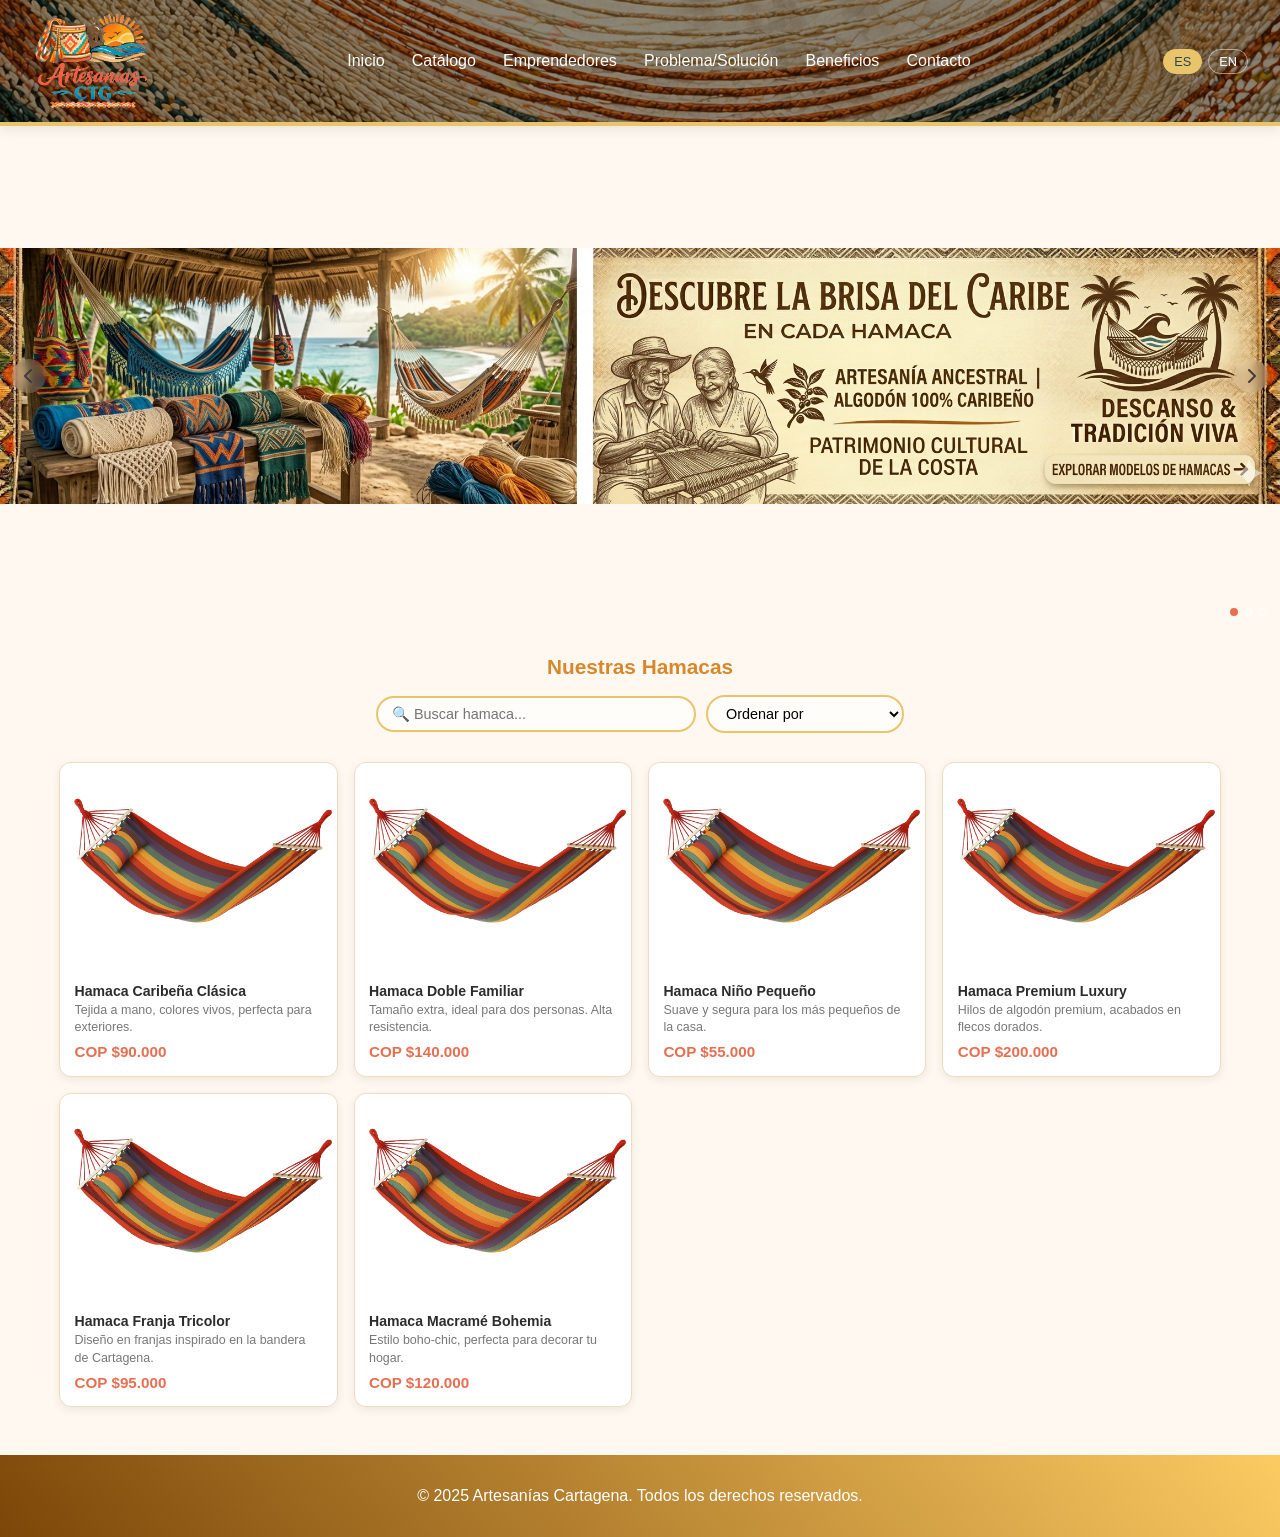
<file: negocio/hamaca.html>
<!DOCTYPE html>
<html lang="es">
<head>
  <meta charset="UTF-8">
  <meta name="viewport" content="width=device-width, initial-scale=1.0">
  <title>Hamacas Caribeñas</title>

  <!-- Solo el CSS propio — sin styles.css -->
  <link rel="stylesheet" href="https://cdnjs.cloudflare.com/ajax/libs/font-awesome/6.5.0/css/all.min.css">
  <link rel="stylesheet" href="../css_emprendedores/hamaca.css">
</head>

<body>

<header>
  <div class="logo">
    <a href="../index.html">
      <img src="../img/logowebnew.png" alt="Artesanías CTG" class="logo">
    </a>
  </div>
  <button class="menu-toggle" id="menuToggle">☰</button>
  <nav id="navMenu">
    <button class="close-menu" id="closeMenu">✕</button>
    <ul>
      <li><a href="../index.html">Inicio</a></li>
      <li><a href="#catalogo">Catálogo</a></li>
      <li><a href="#emprendedores">Emprendedores</a></li>
      <li><a href="#problema">Problema/Solución</a></li>
      <li><a href="#beneficios">Beneficios</a></li>
      <li><a href="#contacto">Contacto</a></li>
    </ul>
  </nav>
  <div class="lang-switcher">
    <button id="es" class="active">ES</button>
    <button id="en">EN</button>
  </div>
</header>

<!-- SLIDER -->
<section class="hero-slider" aria-label="Anuncios destacados">
  <div id="slider-wrapper"></div>
  <button class="slider-arrow prev" onclick="anteriorSlide()" aria-label="Anterior">
    <i class="fa-solid fa-chevron-left"></i>
  </button>
  <button class="slider-arrow next" onclick="siguienteSlide()" aria-label="Siguiente">
    <i class="fa-solid fa-chevron-right"></i>
  </button>
  <div class="slider-dots" id="slider-dots"></div>
</section>

<!-- CATÁLOGO -->
<section id="catalogo" class="catalogo-section">
  <div class="filtros">
    <p class="filtros-titulo">Nuestras Hamacas</p>
    <input type="text" id="buscador" placeholder="🔍 Buscar hamaca..." />
    <select id="orden">
      <option value="default">Ordenar por</option>
      <option value="asc">Precio: menor a mayor</option>
      <option value="desc">Precio: mayor a menor</option>
    </select>
  </div>
  <div class="catalogo-grid" id="catalogo-grid"></div>
</section>

<footer>
  <p>© 2025 Artesanías Cartagena. Todos los derechos reservados.</p>
</footer>

<script src="../scripEmprendedores/hamaca.js"></script>

<script>
  // Menú hamburguesa
  const toggle = document.getElementById('menuToggle');
  const nav    = document.getElementById('navMenu');
  const close  = document.getElementById('closeMenu');
  toggle?.addEventListener('click', () => nav.classList.add('active'));
  close?.addEventListener('click',  () => nav.classList.remove('active'));
</script>

</body>
</html>
</file>
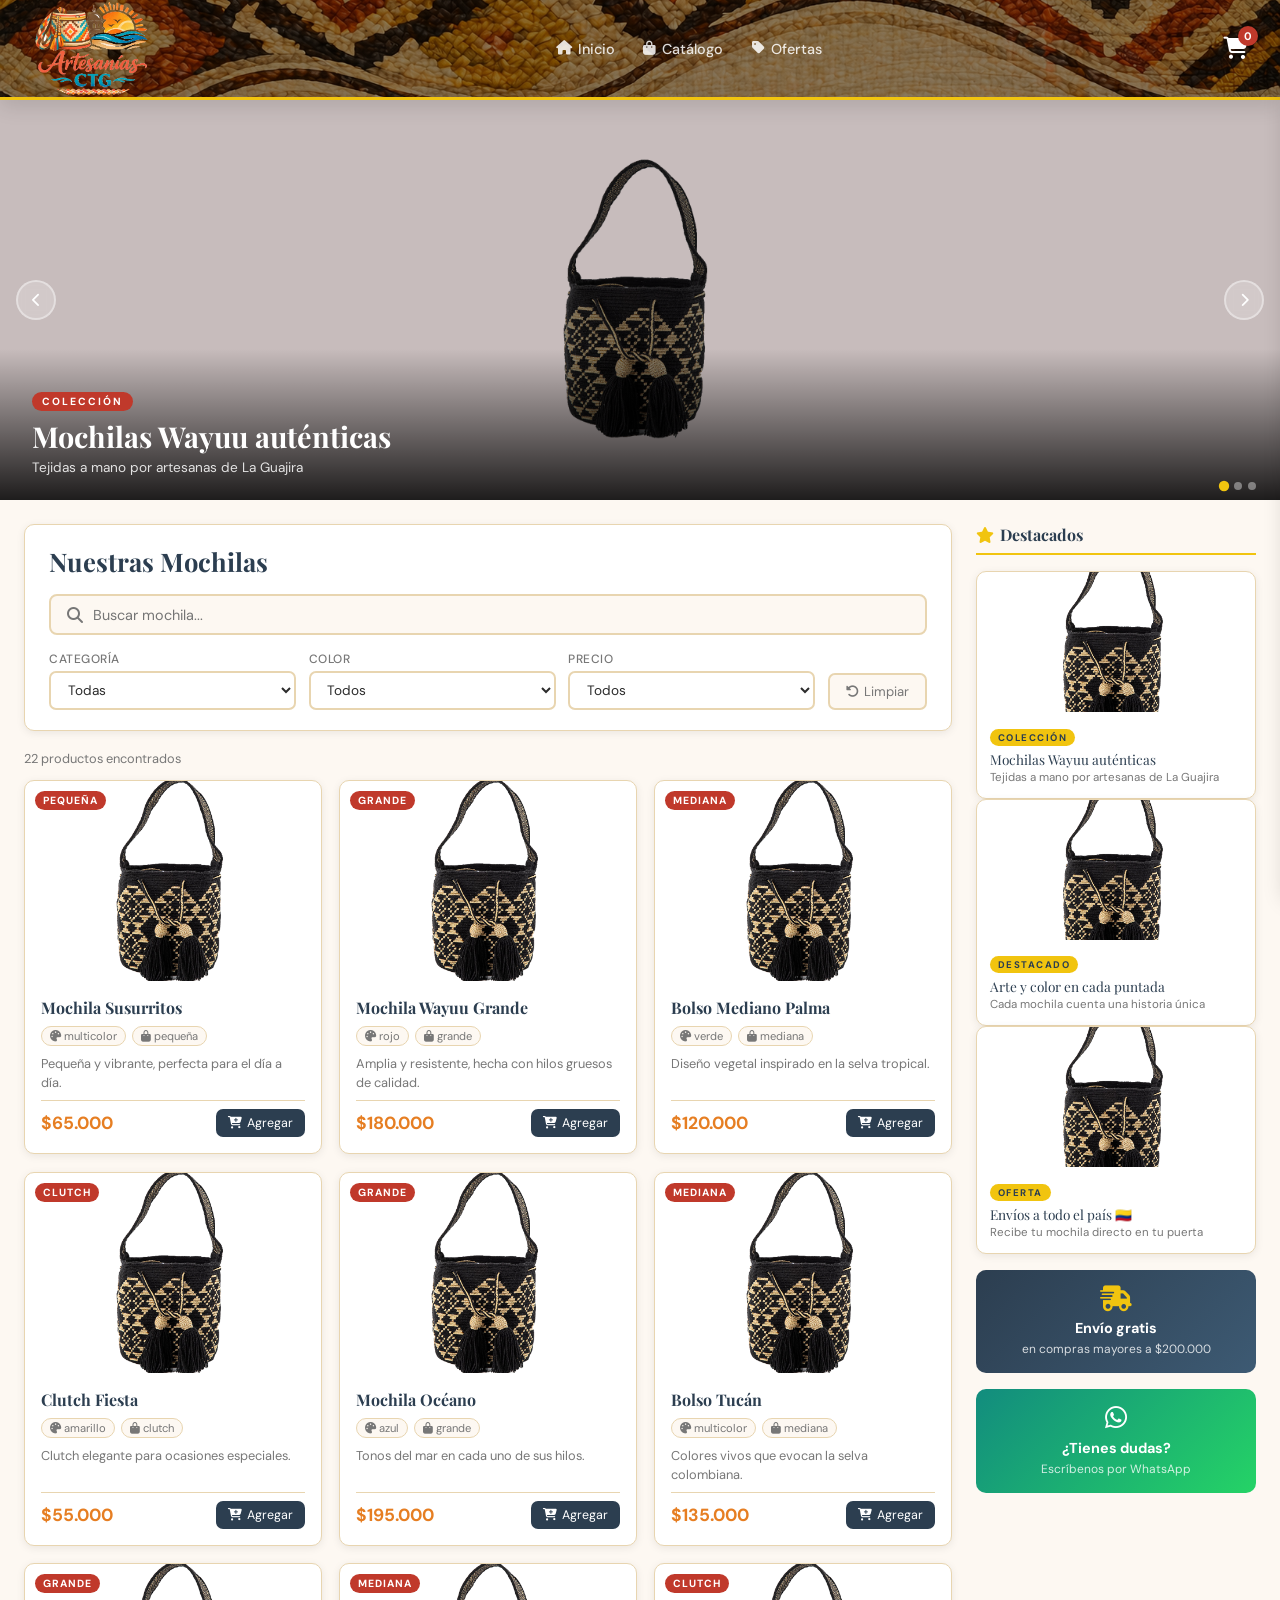
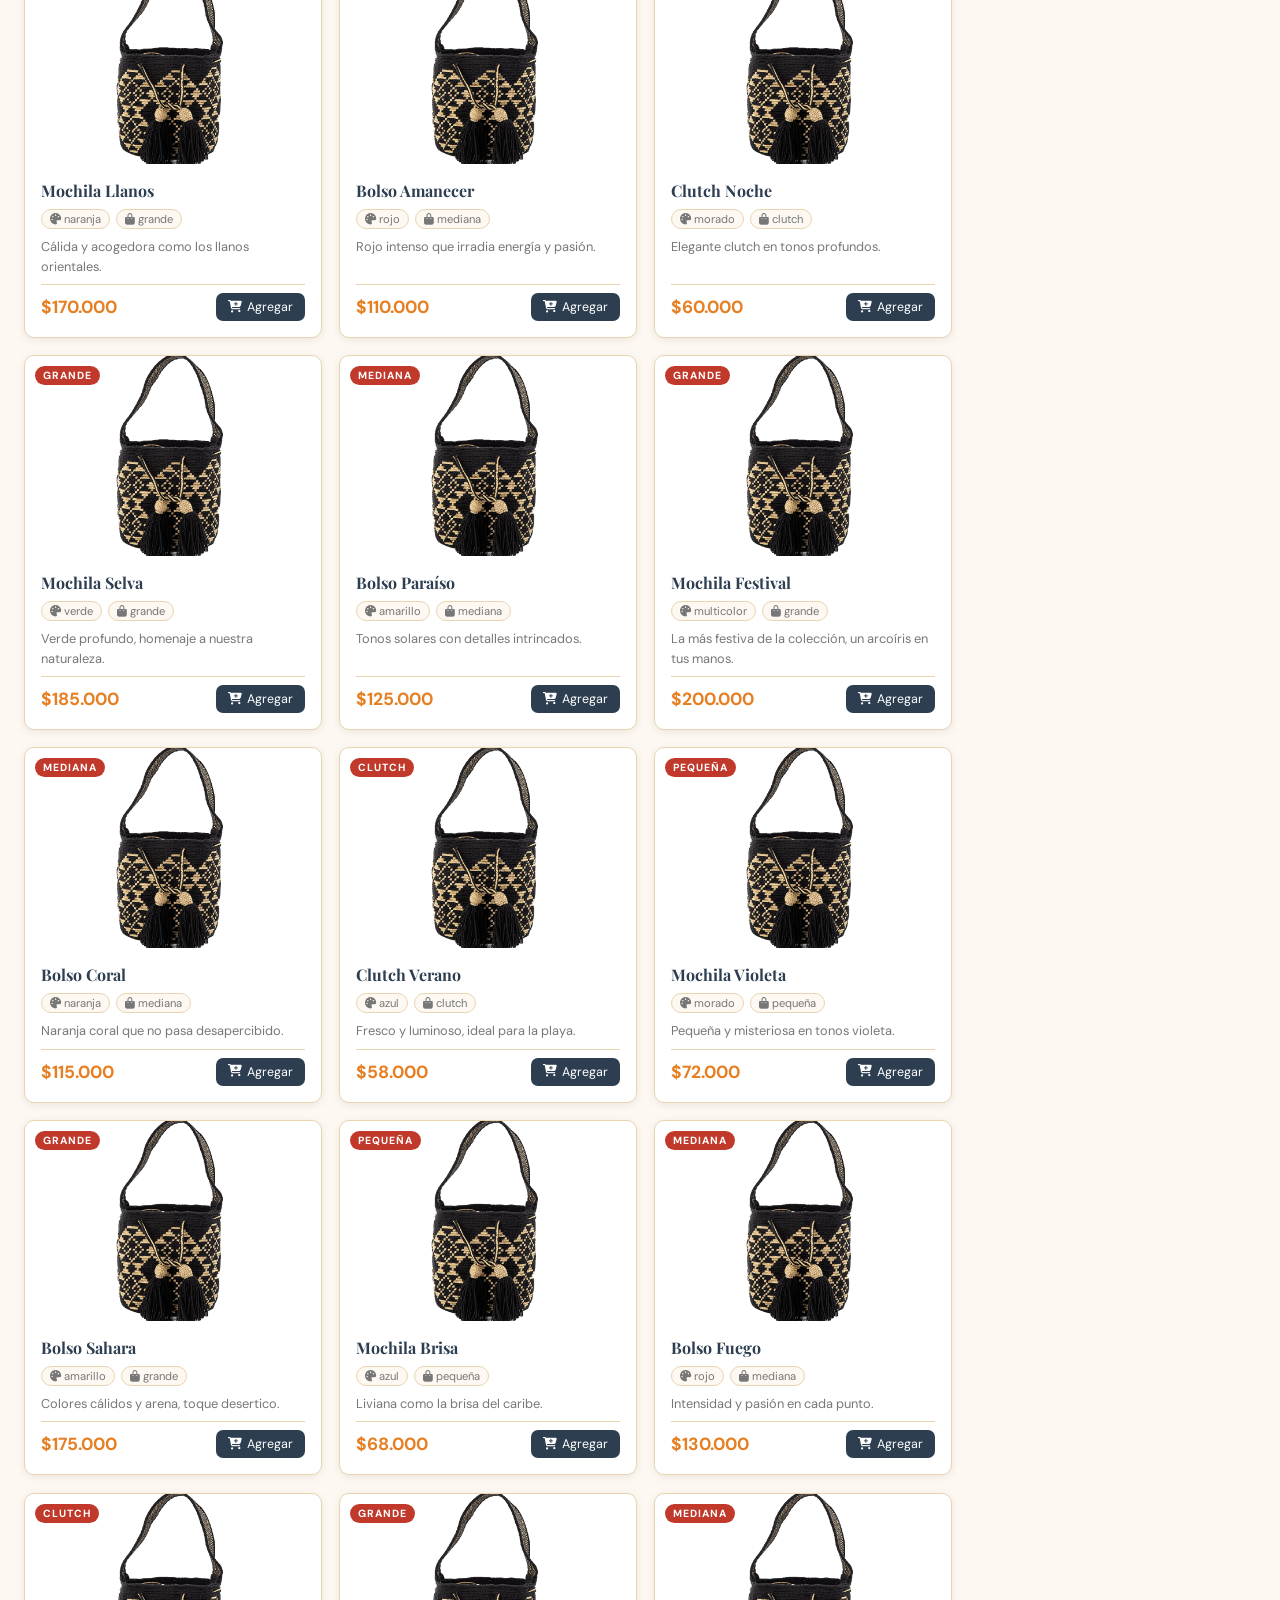
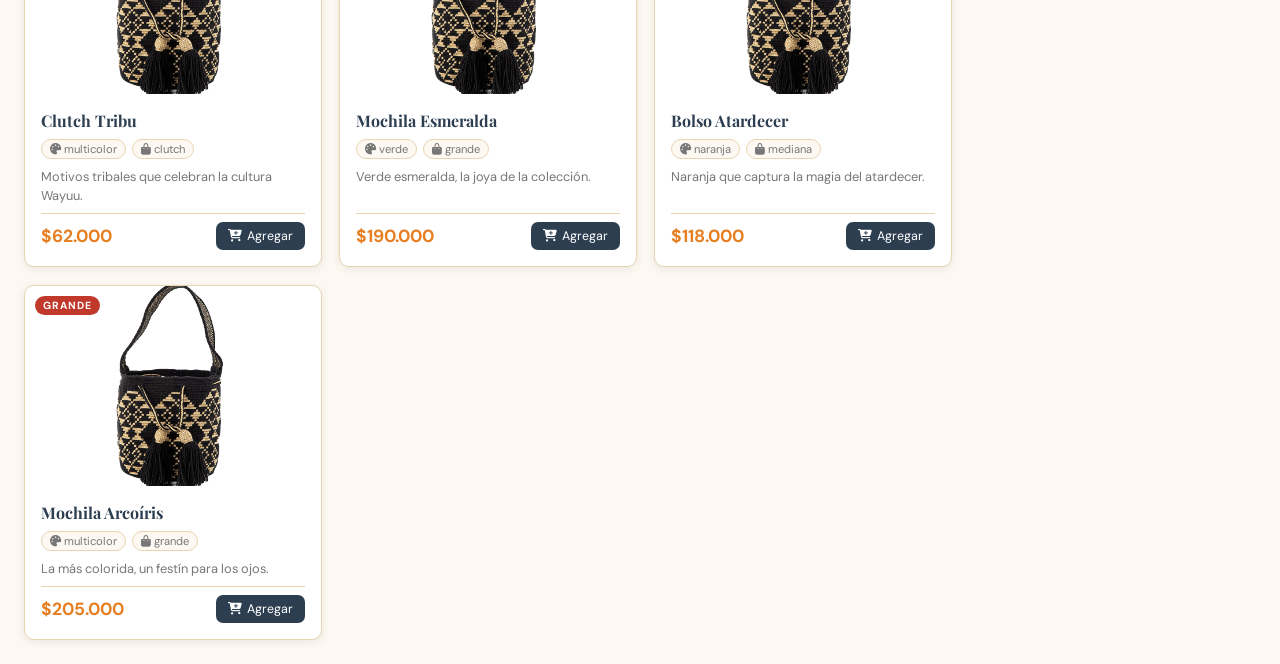
<file: negocio/mochila.html>
<!DOCTYPE html>
<html lang="es">
<head>
  <meta charset="UTF-8">
  <meta name="viewport" content="width=device-width, initial-scale=1.0">
  <title>Mochilas Wayuu</title>
  <link rel="stylesheet" href="../css_emprendedores/mochila.css">
  <link rel="stylesheet" href="https://cdnjs.cloudflare.com/ajax/libs/font-awesome/6.5.0/css/all.min.css">
  <link href="https://fonts.googleapis.com/css2?family=Playfair+Display:wght@500;700&family=DM+Sans:wght@300;400;500&display=swap" rel="stylesheet">
</head>
<body>

<!-- HEADER -->
<header>
  <div class="logo">
    <a href="../index.html">
      <img src="../img/logowebnew.png" alt="Artesanías CTG" class="logo">
    </a>
  </div>

  <button class="menu-toggle" id="menuToggle"><i class="fa-solid fa-bars"></i></button>

  <nav id="mainNav">
    <button class="close-menu" id="closeNav"><i class="fa-solid fa-xmark"></i></button>
    <ul>
      <li><a href="../index.html"><i class="fa-solid fa-house"></i> Inicio</a></li>
      <li><a href="#catalogo"><i class="fa-solid fa-bag-shopping"></i> Catálogo</a></li>
      <li><a href="#anuncios"><i class="fa-solid fa-tag"></i> Ofertas</a></li>
    </ul>
  </nav>

  <div class="header-right">
    <div class="cart-icon" id="cartBtn">
      <i class="fa-solid fa-cart-shopping"></i>
      <span id="cart-count">0</span>
    </div>
  </div>
</header>

<!-- SLIDER ANUNCIOS -->
<section class="hero-slider" id="slider">
  <div class="slides-wrapper" id="slidesWrapper"></div>
  <button class="slider-btn prev" id="prevBtn"><i class="fa-solid fa-chevron-left"></i></button>
  <button class="slider-btn next" id="nextBtn"><i class="fa-solid fa-chevron-right"></i></button>
  <div class="slider-dots" id="sliderDots"></div>
</section>

<!-- LAYOUT PRINCIPAL -->
<div class="main-layout">

  <!-- COLUMNA IZQUIERDA: CATÁLOGO -->
  <main class="catalogo-col">

    <!-- BUSCADOR Y FILTROS -->
    <section class="filtros-section">
      <h2 class="section-title">Nuestras Mochilas</h2>

      <div class="search-bar">
        <i class="fa-solid fa-magnifying-glass"></i>
        <input type="text" id="searchInput" placeholder="Buscar mochila...">
      </div>

      <div class="filtros">
        <div class="filtro-grupo">
          <label>Categoría</label>
          <select id="filtroCategoria">
            <option value="">Todas</option>
            <option value="grande">Grande</option>
            <option value="mediana">Mediana</option>
            <option value="pequeña">Pequeña</option>
            <option value="clutch">Clutch</option>
          </select>
        </div>

        <div class="filtro-grupo">
          <label>Color</label>
          <select id="filtroColor">
            <option value="">Todos</option>
            <option value="rojo">Rojo</option>
            <option value="azul">Azul</option>
            <option value="verde">Verde</option>
            <option value="amarillo">Amarillo</option>
            <option value="multicolor">Multicolor</option>
            <option value="naranja">Naranja</option>
            <option value="morado">Morado</option>
          </select>
        </div>

        <div class="filtro-grupo">
          <label>Precio</label>
          <select id="filtroPrecio">
            <option value="">Todos</option>
            <option value="0-80000">Hasta $80.000</option>
            <option value="80000-150000">$80.000 - $150.000</option>
            <option value="150000-999999">Más de $150.000</option>
          </select>
        </div>

        <button class="btn-limpiar" id="btnLimpiar">
          <i class="fa-solid fa-rotate-left"></i> Limpiar
        </button>
      </div>
    </section>

    <!-- GRID PRODUCTOS -->
    <section id="catalogo" class="catalogo-section">
      <div class="resultado-info" id="resultadoInfo"></div>
      <div id="grid" class="catalogo-grid"></div>
      <div id="noResultados" class="no-resultados" style="display:none;">
        <i class="fa-solid fa-face-sad-tear"></i>
        <p>No encontramos productos con esos filtros</p>
        <button class="btn-limpiar" onclick="limpiarFiltros()">Ver todos</button>
      </div>
    </section>
  </main>

  <!-- COLUMNA DERECHA: ANUNCIOS LATERALES -->
  <aside class="sidebar-anuncios" id="anuncios">
    <h3 class="sidebar-title"><i class="fa-solid fa-star"></i> Destacados</h3>
    <div id="anunciosLaterales"></div>

    <div class="sidebar-banner">
      <i class="fa-solid fa-truck-fast"></i>
      <strong>Envío gratis</strong>
      <span>en compras mayores a $200.000</span>
    </div>

    <div class="sidebar-banner segunda">
      <i class="fa-brands fa-whatsapp"></i>
      <strong>¿Tienes dudas?</strong>
      <span>Escríbenos por WhatsApp</span>
    </div>
  </aside>
</div>

<!-- CARRITO LATERAL -->
<div id="cartPanel" class="cart-panel">
  <div class="cart-header">
    <h3><i class="fa-solid fa-cart-shopping"></i> Mi Carrito</h3>
    <button id="closeCart"><i class="fa-solid fa-xmark"></i></button>
  </div>
  <div id="cartItems" class="cart-items"></div>
  <div class="cart-footer">
    <div class="cart-total">
      <span>Total:</span>
      <strong>$<span id="total">0</span></strong>
    </div>
    <button class="btn-checkout" onclick="checkout()">
      <i class="fa-solid fa-check"></i> Confirmar pedido
    </button>
  </div>
</div>
<div id="cartOverlay" class="cart-overlay"></div>

<script src="../scripEmprendedores/mochila.js"></script>
</body>
</html>
</file>
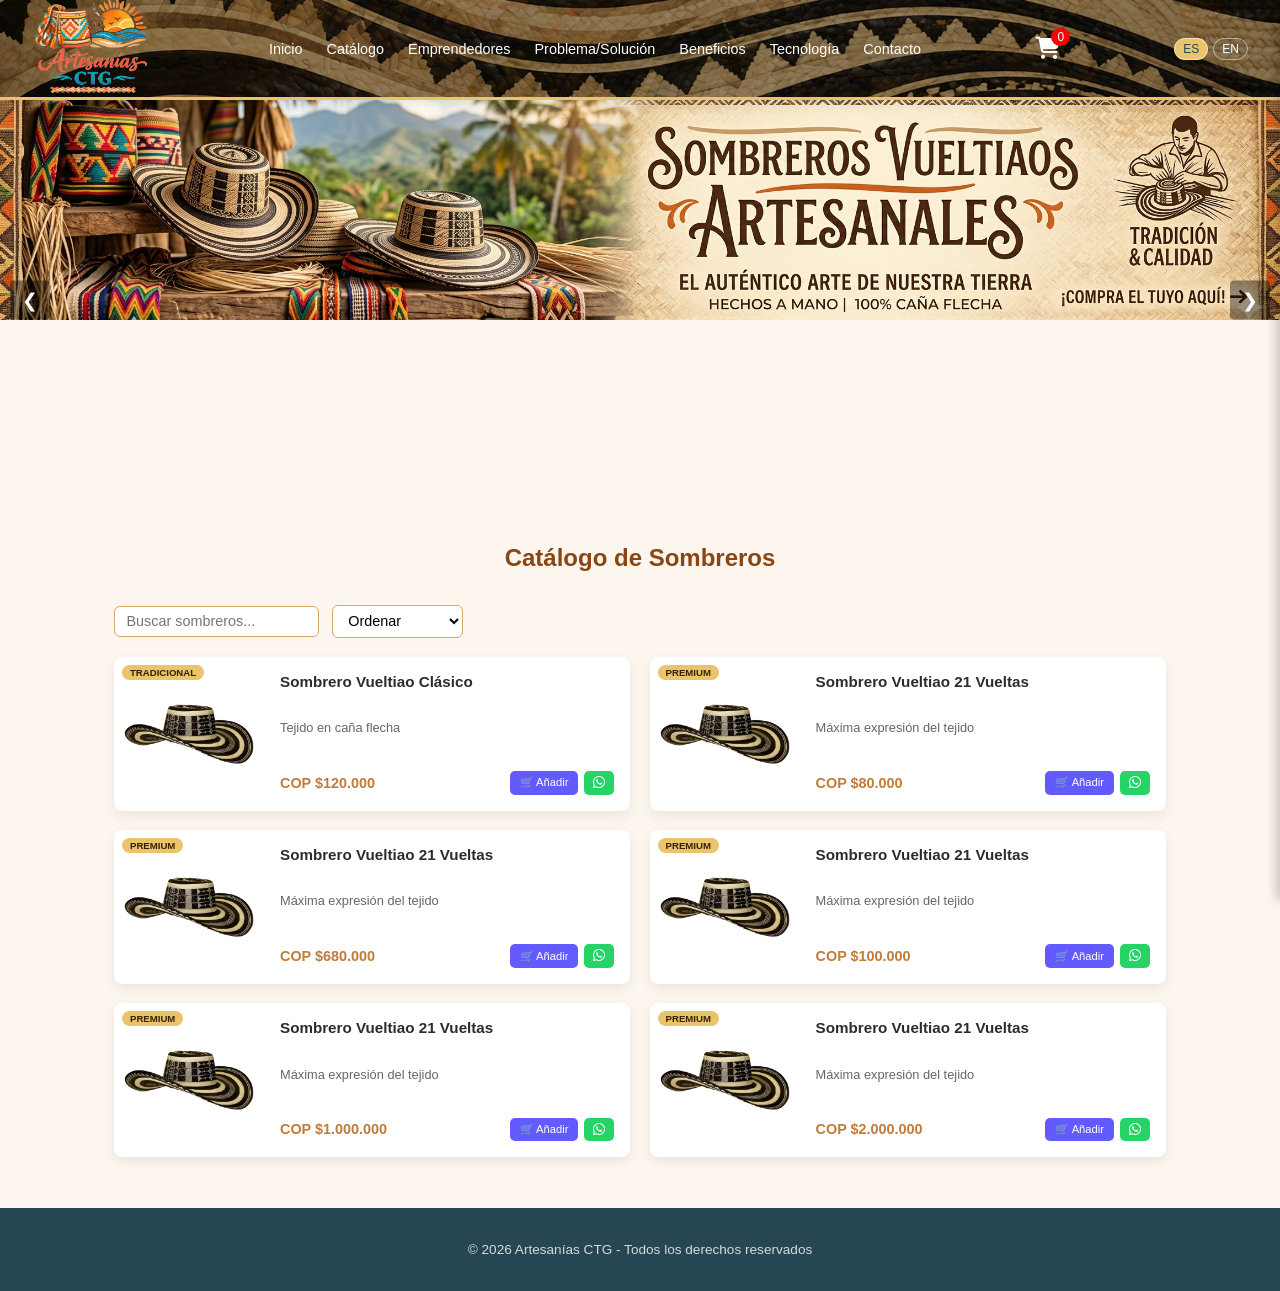
<file: negocio/sombrero.html>
<!DOCTYPE html>
<html lang="es">
<head>
  <meta charset="UTF-8">
  <meta name="viewport" content="width=device-width, initial-scale=1.0">
  <title>Catálogo de Sombreros</title>

  <!-- ICONOS -->
  <link rel="stylesheet" href="https://cdnjs.cloudflare.com/ajax/libs/font-awesome/6.5.0/css/all.min.css">

  <!-- CSS -->
  <link rel="stylesheet" href="../css_emprendedores/sombrero.css">
</head>

<body>

<!-- HEADER -->
<header>
  <div class="logo">
    <a href="../index.html">
      <img src="../img/logowebnew.png" alt="Logo">
    </a>
  </div>

  <button class="menu-toggle" id="menuToggle">☰</button>

  <nav id="navMenu">
    <button class="close-menu" id="closeMenu">✕</button>
    <ul>
      <li><a href="../index.html">Inicio</a></li>
      <li><a href="#catalogo">Catálogo</a></li>
      <li><a href="#emprendedores" data-i18n="menu_entrepreneurs">Emprendedores</a></li>
      <li><a href="#problema" data-i18n="menu_solution">Problema/Solución</a></li>
      <li><a href="#beneficios" data-i18n="menu_benefits">Beneficios</a></li>
      <li><a href="#tecnologia" data-i18n="menu_technology">Tecnología</a></li>
      <li><a href="#contacto" data-i18n="menu_contact">Contacto</a></li>
    </ul>
  </nav>

  <!-- CARRITO ICONO -->
  <div class="cart-icon" onclick="toggleCart()">
    <i class="fa-solid fa-cart-shopping"></i>
    <span id="cart-count">0</span>
  </div>

  <!-- IDIOMA -->
  <div class="lang-switcher">
    <button class="active">ES</button>
    <button>EN</button>
  </div>
</header>

<!-- SLIDER -->
<section class="hero-slider">
  <div id="slider-wrapper"></div>

  <button class="slider-arrow prev" onclick="anteriorSlide()">❮</button>
  <button class="slider-arrow next" onclick="siguienteSlide()">❯</button>

  <div id="slider-dots" class="slider-dots"></div>
</section>

<!-- CATÁLOGO -->
<section id="catalogo" class="catalogo-section">

  <!-- FILTROS -->
  <div class="filtros">
    <h2 class="filtros-titulo">Catálogo de Sombreros</h2>
    <input type="text" id="buscador" placeholder="Buscar sombreros...">
    <select id="orden">
      <option value="default">Ordenar</option>
      <option value="asc">Precio menor</option>
      <option value="desc">Precio mayor</option>
    </select>
  </div>

  <!-- GRID -->
  <div id="catalogo-grid" class="catalogo-grid"></div>

</section>

<!-- PANEL DEL CARRITO -->
<div class="cart-panel" id="cartPanel">
  <h3>🛒 Carrito</h3>
  <div id="cartItems"></div>
  <p class="cart-total">Total: <span id="cartTotal">0</span></p>
  <button onclick="checkout()">Comprar</button>
</div>

<!-- FOOTER -->
<footer>
  <p>© 2026 Artesanías CTG - Todos los derechos reservados</p>
</footer>

<!-- SCRIPT PRINCIPAL -->
<script src="../scripEmprendedores/sombrero.js"></script>

</body>
</html>
</file>
<file: css_emprendedores/hamaca.css>
/* ── VARIABLES ───────────────────────────────────────────── */
:root {
  --primary: #f8e9e5;
  --secondary: #264653;
  --bg: #fff8f0;
  --accent: #f4a261;
  --highlight: #e9c46a;
  --border: #e6b98a;

  --shadow: 0 4px 12px rgba(0,0,0,0.08);
  --transition: all 0.3s cubic-bezier(.4,0,.2,1);
}

/* ── BASE ────────────────────────────────────────────────── */
*,
*::before,
*::after {
  box-sizing: border-box;
}

body {
  margin: 0;
  padding: 0;

  font-family: 'Segoe UI', Arial, sans-serif;
  color: #2c2c2c;

  background: var(--bg);

  scroll-behavior: smooth;
}

a {
  text-decoration: none;
  color: inherit;
}

button {
  cursor: pointer;
}

h2 {
  text-align: center;
  color: #d8882c;
}

/* ── HEADER ──────────────────────────────────────────────── */
header {
  position: sticky;
  top: 0;
  z-index: 100;

  display: flex;
  align-items: center;
  justify-content: space-between;

  padding: 0.7em 2em;

  color: white;

  border-bottom: 4px solid var(--highlight);

  box-shadow: var(--shadow);

  background:
    linear-gradient(rgba(0,0,0,0.45), rgba(0,0,0,0.45)),
    url('../img/header_HM.png') center/cover no-repeat;

  transition: transform 0.3s ease;
}

header.hide {
  transform: translateY(-100%);
}

.logo {
  height: 100px;
  width: auto;
}

/* ── NAV ─────────────────────────────────────────────────── */
nav ul {
  display: flex;
  gap: 1.7em;

  margin: 0;
  padding: 0;

  list-style: none;
}

nav a {
  color: #fff;
  font-weight: 500;

  transition: var(--transition);
}

nav a:hover {
  color: var(--highlight);
}

/* ── MENÚ MÓVIL ──────────────────────────────────────────── */
.menu-toggle {
  display: none;

  padding: 0;

  font-size: 24px;
  color: white;

  background: none;
  border: none;
}

.close-menu {
  position: absolute;
  top: 10px;
  left: 50%;

  transform: translateX(-50%);

  display: none;
  align-items: center;
  justify-content: center;

  width: 40px;
  height: 40px;

  border: none;
  border-radius: 50%;

  background: var(--accent);
  color: white;

  font-size: 10px;
}

/* ── LANG SWITCHER ───────────────────────────────────────── */
.lang-switcher {
  display: flex;
  gap: 6px;
}

.lang-switcher button {
  padding: 4px 10px;

  border-radius: 20px;
  border: 1.5px solid rgba(255,255,255,0.5);

  background: transparent;

  color: white;
  font-size: 0.8rem;

  transition: var(--transition);
}

.lang-switcher button.active,
.lang-switcher button:hover {
  background: var(--highlight);
  border-color: var(--highlight);

  color: var(--secondary);
}

/* ── HERO SLIDER ─────────────────────────────────────────── */
.hero-slider {
  position: relative;

  width: 100%;
  height: 500px;

  overflow: hidden;

  background: transparent;
}

.slide {
  position: absolute;
  inset: 0;

  opacity: 0;

  display: flex;
  align-items: center;
  justify-content: center;

  transition: opacity 0.8s ease;
}

.slide.active {
  opacity: 1;
}

.slide-img {
  width: 100%;
  height: 100%;

  object-fit: contain;
  object-position: center;

  display: block;
}

/* ── OVERLAY ─────────────────────────────────────────────── */
.slide-overlay {
  position: absolute;
  bottom: 0;

  width: 100%;

  padding: 1.2em 2em;

  background: linear-gradient(
    to top,
    rgba(255,248,240,0.98),
    rgba(255,248,240,0.75),
    rgba(255,248,240,0.15)
  );

  color: rgb(12,11,11);
}

.slide-badge {
  display: inline-block;

  margin-bottom: 0.4em;
  padding: 3px 10px;

  border-radius: 20px;

  background: #e76f51;

  color: white;
  font-size: 0.65rem;
  font-weight: 700;
  letter-spacing: 0.12em;
  text-transform: uppercase;
}

.slide-titulo {
  margin: 0 0 0.2em;

  font-family: 'Georgia', serif;
  font-size: 1.4rem;

  text-shadow: 0 2px 8px rgba(0,0,0,0.5);
}

.slide-sub {
  margin: 0;

  font-size: 0.88rem;
  opacity: 0.88;
}

/* ── FLECHAS ─────────────────────────────────────────────── */
.slider-arrow {
  position: absolute;
  top: 50%;
  z-index: 10;

  transform: translateY(-50%);

  display: flex;
  align-items: center;
  justify-content: center;

  width: 34px;
  height: 34px;

  padding: 0;

  border: none;
  border-radius: 50%;

  background: rgba(255,255,255,0.15);
  backdrop-filter: blur(4px);

  color: rgb(61,59,59);
  font-size: 1rem;

  transition: background 0.2s;
}

.slider-arrow:hover {
  background: rgba(231,111,81,0.75);
}

.slider-arrow.prev {
  left: 12px;
}

.slider-arrow.next {
  right: 12px;
}

/* ── DOTS ────────────────────────────────────────────────── */
.slider-dots {
  position: absolute;
  right: 14px;
  bottom: 10px;
  z-index: 10;

  display: flex;
  gap: 6px;
}

.dot {
  width: 8px;
  height: 8px;

  padding: 0;

  border: 2px solid rgba(255,255,255,0.55);
  border-radius: 50%;

  background: transparent;

  transition: background 0.2s, border-color 0.2s;
}

.dot.active {
  background: #e76f51;
  border-color: #e76f51;
}

/* ── CATÁLOGO ────────────────────────────────────────────── */
.catalogo-section {
  max-width: 1200px;

  margin: 0 auto;
  padding: 1em 1.2em 3em;
}

/* ── FILTROS ─────────────────────────────────────────────── */
.filtros {
  display: flex;
  flex-wrap: wrap;
  align-items: center;
  justify-content: center;
  gap: 10px;

  padding: 0.8em 0 1em;
}

.filtros-titulo {
  width: 100%;

  margin: 0 0 0.3em;

  text-align: center;

  color: #d8882c;
  font-size: 1.3rem;
  font-weight: 700;
}

#buscador,
#orden {
  padding: 8px 14px;

  border: 2px solid #e9c46a;
  border-radius: 25px;

  background: #fffdf9;

  font-size: 0.9rem;

  outline: none;
}

#buscador {
  flex: 1;
  min-width: 180px;
  max-width: 320px;
}

#buscador:focus {
  border-color: #e76f51;
}

/* ── GRID ────────────────────────────────────────────────── */
.catalogo-grid {
  display: grid;
  grid-template-columns: repeat(4, 1fr);
  gap: 1em;

  margin-top: 0.8em;
}

/* ── TARJETA ─────────────────────────────────────────────── */
.hm-card {
  overflow: hidden;

  background: white;

  border: 1.5px solid #f0dcc0;
  border-radius: 12px;

  box-shadow: 0 3px 10px rgba(0,0,0,0.07);

  transition:
    transform 0.25s ease,
    box-shadow 0.25s ease;
}

.hm-card:hover {
  transform: translateY(-5px);

  box-shadow: 0 10px 22px rgba(0,0,0,0.13);
}

/* ── IMAGEN TARJETA ──────────────────────────────────────── */
.hm-card-img-wrap {
  position: relative;

  width: 100%;

  overflow: hidden;

  aspect-ratio: 4 / 3;
}

.hm-card-img {
  width: 100%;
  height: 100%;

  object-fit: cover;

  transition: transform 0.4s ease;
}

.hm-card:hover .hm-card-img {
  transform: scale(1.07);
}

/* ── OVERLAY TARJETA ─────────────────────────────────────── */
.hm-card-overlay {
  position: absolute;
  inset: 0;

  display: flex;
  align-items: center;
  justify-content: center;
  gap: 8px;

  background: rgba(0,0,0,0.42);

  opacity: 0;

  transition: opacity 0.3s ease;
}

.hm-card:hover .hm-card-overlay {
  opacity: 1;
}

/* ── BOTONES ─────────────────────────────────────────────── */
.btn-comprar {
  display: flex;
  align-items: center;
  gap: 5px;

  padding: 7px 13px;

  border-radius: 20px;

  background: #635bff;

  color: white;
  font-size: 0.78rem;
  font-weight: 600;

  white-space: nowrap;

  transition: background 0.2s;
}

.btn-comprar:hover {
  background: #4a45c4;
}

.btn-wsp {
  display: flex;
  align-items: center;
  justify-content: center;

  width: 34px;
  height: 34px;

  border-radius: 50%;

  background: #25D366;

  color: white;
  font-size: 1rem;

  transition: background 0.2s;
}

.btn-wsp:hover {
  background: #1ebe5d;
}

/* ── INFO TARJETA ────────────────────────────────────────── */
.hm-card-info {
  padding: 0.75em 0.9em 0.9em;
}

.hm-card-nombre {
  margin: 0 0 0.25em;

  overflow: hidden;
  text-overflow: ellipsis;
  white-space: nowrap;

  color: #2c2c2c;
  font-size: 0.88rem;
  font-weight: 700;
}

.hm-card-desc {
  margin: 0 0 0.5em;

  overflow: hidden;

  color: #777;
  font-size: 0.78rem;
  line-height: 1.4;

  display: -webkit-box;
  -webkit-box-orient: vertical;
  -webkit-line-clamp: 2;
}

.hm-card-precio {
  color: #e76f51;
  font-size: 0.95rem;
  font-weight: 700;
}

/* ── FOOTER ──────────────────────────────────────────────── */
footer {
  position: relative;
  z-index: 10;

  padding: 1em;

  background: linear-gradient(50deg, #7c4608, #fccb62);

  color: white;
  text-align: center;
}

/* ── RESPONSIVE TABLET ───────────────────────────────────── */
@media (max-width: 1000px) {

  .menu-toggle {
    display: block;
    font-size: 28px;
  }

  .close-menu {
    display: flex;
  }

  nav {
    position: fixed;
    top: 0;
    left: -260px;
    z-index: 999;

    width: 260px;
    height: 100%;

    padding-top: 60px;

    background: white;

    box-shadow: 2px 0 10px rgba(0,0,0,0.2);

    transition: 0.3s;
  }

  nav.active {
    left: 0;
  }

  nav ul {
    flex-direction: column;
    align-items: flex-start;
    gap: 15px;

    padding: 20px;
  }

  nav ul li {
    width: 100%;
  }

  nav ul li a {
    display: block;

    width: 100%;

    padding: 12px 0;

    color: #333;
    font-size: 18px;
  }

  nav ul li a:hover {
    color: var(--accent);
  }

  .catalogo-grid {
    grid-template-columns: repeat(3, 1fr);
  }
}

/* ── RESPONSIVE MÓVIL ────────────────────────────────────── */
@media (max-width: 650px) {

  .hero-slider {
    height: 220px;
  }

  .slide {
    display: flex;
    align-items: center;
    justify-content: center;
  }

  .slide-img {
    width: 100%;
    height: 100%;

    object-fit: contain;
    object-position: center;
  }

  .slide-overlay {
    bottom: 0;

    padding: 0.7rem 1rem;
  }

  .slide-titulo {
    font-size: 1rem;
  }

  .slide-sub {
    font-size: 0.75rem;
  }

  .catalogo-grid {
    grid-template-columns: repeat(2, 1fr);
    gap: 0.8rem;
  }
}

/* ── RESPONSIVE PEQUEÑO ──────────────────────────────────── */
@media (max-width: 380px) {

  .catalogo-grid {
    grid-template-columns: 1fr;
  }

  .hero-slider {
    height: 190px;
  }
}
</file>
<file: css_emprendedores/mochila.css>
/* ═══════════════════════════════════════════════
   MOCHILAS WAYUU — CSS
   Estética: artesanal, cálida, colorida
═══════════════════════════════════════════════ */

@import url('https://fonts.googleapis.com/css2?family=Playfair+Display:wght@500;700&family=DM+Sans:wght@300;400;500&display=swap');

:root {
  --primary:    #c0392b;
  --secondary:  #2c3e50;
  --accent:     #e67e22;
  --highlight:  #f1c40f;
  --bg:         #fdf8f2;
  --card-bg:    #ffffff;
  --text:       #2c2c2c;
  --text-muted: #777;
  --border:     #e8d5b0;
  --sidebar-w:  280px;
  --header-h:   100px;
  --shadow-sm:  0 2px 8px rgba(0,0,0,0.08);
  --shadow-md:  0 6px 20px rgba(0,0,0,0.12);
  --radius:     10px;
  --transition: all 0.3s cubic-bezier(.4,0,.2,1);
}

*, *::before, *::after { box-sizing: border-box; margin: 0; padding: 0; }

body {
  font-family: 'DM Sans', sans-serif;
  background: var(--bg);
  color: var(--text);
  padding-top: var(--header-h);
  scroll-behavior: smooth;
}

a { text-decoration: none; color: inherit; }
button { cursor: pointer; font-family: inherit; }
img { display: block; max-width: 100%; }

/* ── HEADER ─────────────────────────────────── */
header {
  position: fixed;
  top: 0; left: 0;
  width: 100%;
  height: var(--header-h);
  z-index: 200;
  display: flex;
  align-items: center;
  justify-content: space-between;
  padding: 0 2rem;
  background:
    linear-gradient(rgba(0,0,0,0.45), rgba(0,0,0,0.45)),
    url('../img/header_MW.png') center/cover no-repeat;
  color: white;
  border-bottom: 3px solid var(--highlight);
  box-shadow: var(--shadow-md);
}

.logo {
  display: flex;
  align-items: center;
  gap: 100px;
}

.logo img {
  height: 100px;
  width: auto;
  object-fit: contain;
  border-radius: 50%;
}

nav ul {
  display: flex;
  gap: 1.8rem;
  list-style: none;
}

nav a {
  color: rgba(255,255,255,0.85);
  font-size: 0.9rem;
  font-weight: 500;
  display: flex;
  align-items: center;
  gap: 6px;
  transition: var(--transition);
}

nav a:hover { color: var(--highlight); }

.menu-toggle {
  display: none;
  background: none;
  border: none;
  color: white;
  font-size: 22px;
}

.close-menu {
  display: none;
  position: absolute;
  top: 12px;
  right: 12px;
  background: var(--primary);
  color: white;
  border: none;
  border-radius: 50%;
  width: 32px;
  height: 32px;
  font-size: 14px;
}

.header-right {
  display: flex;
  align-items: center;
  gap: 1rem;
}

.cart-icon {
  position: relative;
  color: white;
  font-size: 22px;
  cursor: pointer;
  transition: var(--transition);
}

.cart-icon:hover { color: var(--highlight); }

.cart-icon span {
  position: absolute;
  top: -8px; right: -10px;
  background: var(--primary);
  color: white;
  font-size: 11px;
  font-weight: 700;
  width: 20px; height: 20px;
  border-radius: 50%;
  display: flex;
  align-items: center;
  justify-content: center;
}

/* ── SLIDER ──────────────────────────────────── */
.hero-slider {
  position: relative;
  width: 100%;
  aspect-ratio: 16 / 5;
  overflow: hidden;
  background: rgb(199, 188, 188);
}

.slides-wrapper {
  display: flex;
  width: 100%;
  height: 100%;
  transition: transform 0.6s cubic-bezier(.4,0,.2,1);
}

.slide {
  min-width: 100%;
  height: 100%;
  position: relative;
  flex-shrink: 0;
}

.slide-img {
  width: 100%;
  height: 100%;
  object-fit: contain;
  filter: brightness(0.55);
}

.slide-overlay {
  position: absolute;
  bottom: 0;
  left: 0;
  width: 100%;
  padding: 2.5em 2em 1.5em;
  background: linear-gradient(transparent, rgba(0,0,0,0.85));
  color: white;
}

.slide-badge {
  display: inline-block;
  background: var(--primary);
  color: white;
  font-size: 0.65rem;
  font-weight: 700;
  letter-spacing: 2px;
  padding: 3px 10px;
  border-radius: 20px;
  margin-bottom: 6px;
}

.slide-titulo {
  font-family: 'Playfair Display', serif;
  font-size: clamp(1.1rem, 3vw, 1.8rem);
  margin-bottom: 4px;
}

.slide-subtitulo {
  font-size: 0.85rem;
  opacity: 0.85;
}

.slider-btn {
  position: absolute;
  top: 50%;
  transform: translateY(-50%);
  background: rgba(255,255,255,0.2);
  border: 2px solid rgba(255,255,255,0.4);
  color: white;
  width: 40px; height: 40px;
  border-radius: 50%;
  font-size: 14px;
  backdrop-filter: blur(4px);
  transition: var(--transition);
  z-index: 10;
}

.slider-btn:hover { background: var(--primary); border-color: var(--primary); }
.slider-btn.prev { left: 1rem; }
.slider-btn.next { right: 1rem; }

.slider-dots {
  position: absolute;
  bottom: 10px;
  right: 1.5rem;
  display: flex;
  gap: 6px;
  z-index: 10;
}

.dot {
  width: 8px; height: 8px;
  border-radius: 50%;
  background: rgba(255,255,255,0.4);
  cursor: pointer;
  transition: var(--transition);
}

.dot.active { background: var(--highlight); transform: scale(1.3); }

/* ── LAYOUT PRINCIPAL ────────────────────────── */
.main-layout {
  display: flex;
  max-width: 1400px;
  margin: 0 auto;
  gap: 1.5rem;
  padding: 1.5rem;
}

.catalogo-col { flex: 1; min-width: 0; }

/* ── FILTROS ─────────────────────────────────── */
.filtros-section {
  background: var(--card-bg);
  border-radius: var(--radius);
  padding: 1.2rem 1.5rem;
  margin-bottom: 1.2rem;
  box-shadow: var(--shadow-sm);
  border: 1px solid var(--border);
}

.section-title {
  font-family: 'Playfair Display', serif;
  font-size: 1.6rem;
  color: var(--secondary);
  margin-bottom: 1rem;
  text-align: left;
}

.search-bar {
  display: flex;
  align-items: center;
  gap: 10px;
  background: var(--bg);
  border: 2px solid var(--border);
  border-radius: 8px;
  padding: 0.6rem 1rem;
  margin-bottom: 1rem;
  transition: var(--transition);
}

.search-bar:focus-within {
  border-color: var(--accent);
  box-shadow: 0 0 0 3px rgba(230,126,34,0.15);
}

.search-bar i { color: var(--text-muted); }

.search-bar input {
  border: none;
  background: none;
  outline: none;
  font-family: inherit;
  font-size: 0.9rem;
  width: 100%;
  color: var(--text);
}

.filtros {
  display: flex;
  flex-wrap: wrap;
  gap: 0.8rem;
  align-items: flex-end;
}

.filtro-grupo {
  display: flex;
  flex-direction: column;
  gap: 4px;
  flex: 1;
  min-width: 130px;
}

.filtro-grupo label {
  font-size: 0.75rem;
  font-weight: 500;
  color: var(--text-muted);
  text-transform: uppercase;
  letter-spacing: 0.5px;
}

.filtro-grupo select {
  border: 2px solid var(--border);
  border-radius: 7px;
  padding: 0.5rem 0.8rem;
  font-family: inherit;
  font-size: 0.85rem;
  background: white;
  color: var(--text);
  outline: none;
  cursor: pointer;
  transition: var(--transition);
}

.filtro-grupo select:focus { border-color: var(--accent); }

.btn-limpiar {
  background: var(--bg);
  border: 2px solid var(--border);
  color: var(--text-muted);
  border-radius: 7px;
  padding: 0.5rem 1rem;
  font-size: 0.82rem;
  display: flex;
  align-items: center;
  gap: 5px;
  transition: var(--transition);
  align-self: flex-end;
}

.btn-limpiar:hover {
  border-color: var(--primary);
  color: var(--primary);
}

.resultado-info {
  font-size: 0.8rem;
  color: var(--text-muted);
  margin-bottom: 0.8rem;
}

/* ── GRID PRODUCTOS ──────────────────────────── */


.catalogo-grid {
  display: grid;
  grid-template-columns: repeat(auto-fill, minmax(240px, 1fr));
  gap: 1.1rem;
}

/* TARJETA */
.sv-card {
  background: var(--card-bg);
  border-radius: var(--radius);
  overflow: hidden;
  border: 1px solid var(--border);
  box-shadow: var(--shadow-sm);
  transition: var(--transition);
  display: flex;
  flex-direction: column;
}

.sv-card:hover {
  transform: translateY(-5px);
  box-shadow: var(--shadow-md);
  border-color: var(--accent);
}

.sv-card-img-wrap {
  width: 100%;
  height: 200px;
  overflow: hidden;
  position: relative;
}

.sv-card-img {
  width: 100%;
  height: 100%;
  object-fit: cover;
  transition: transform 0.4s ease;
}

.sv-card:hover .sv-card-img { transform: scale(1.06); }

.sv-card-badge {
  position: absolute;
  top: 10px; left: 10px;
  background: var(--primary);
  color: white;
  font-size: 0.65rem;
  font-weight: 700;
  letter-spacing: 1px;
  padding: 3px 8px;
  border-radius: 20px;
}

.sv-card-info {
  padding: 1rem;
  display: flex;
  flex-direction: column;
  gap: 0.5rem;
  flex: 1;
}

.sv-card-nombre {
  font-family: 'Playfair Display', serif;
  font-size: 1rem;
  font-weight: 700;
  color: var(--secondary);
}

.sv-card-meta {
  display: flex;
  gap: 6px;
  flex-wrap: wrap;
}

.meta-tag {
  background: var(--bg);
  border: 1px solid var(--border);
  border-radius: 20px;
  padding: 2px 8px;
  font-size: 0.7rem;
  color: var(--text-muted);
}

.sv-card-desc {
  font-size: 0.8rem;
  color: var(--text-muted);
  line-height: 1.5;
}

.sv-card-footer {
  display: flex;
  justify-content: space-between;
  align-items: center;
  margin-top: auto;
  padding-top: 0.5rem;
  border-top: 1px solid var(--border);
}

.sv-card-precio {
  font-size: 1.1rem;
  font-weight: 700;
  color: var(--accent);
}

.btn-agregar {
  background: var(--secondary);
  color: white;
  border: none;
  border-radius: 7px;
  padding: 6px 12px;
  font-size: 0.78rem;
  display: flex;
  align-items: center;
  gap: 5px;
  transition: var(--transition);
}

.btn-agregar:hover { background: var(--primary); }

.no-resultados {
  text-align: center;
  padding: 3rem;
  color: var(--text-muted);
}

.no-resultados i { font-size: 3rem; margin-bottom: 1rem; opacity: 0.4; }
.no-resultados p { margin-bottom: 1rem; }

/* ── SIDEBAR ANUNCIOS ────────────────────────── */
.sidebar-anuncios {
  width: var(--sidebar-w);
  flex-shrink: 0;
  display: flex;
  flex-direction: column;
  gap: 1rem;
}

.sidebar-title {
  font-family: 'Playfair Display', serif;
  font-size: 1rem;
  color: var(--secondary);
  display: flex;
  align-items: center;
  gap: 6px;
  padding-bottom: 0.5rem;
  border-bottom: 2px solid var(--highlight);
}

.sidebar-title i { color: var(--highlight); }

.anuncio-card {
  background: var(--card-bg);
  border-radius: var(--radius);
  overflow: hidden;
  border: 1px solid var(--border);
  box-shadow: var(--shadow-sm);
  transition: var(--transition);
}

.anuncio-card:hover {
  transform: translateY(-3px);
  box-shadow: var(--shadow-md);
}

.anuncio-card img {
  width: 100%;
  height: 140px;
  object-fit: cover;
}

.anuncio-info {
  padding: 0.8rem;
}

.anuncio-badge {
  display: inline-block;
  background: var(--highlight);
  color: var(--secondary);
  font-size: 0.6rem;
  font-weight: 700;
  letter-spacing: 1.5px;
  padding: 2px 8px;
  border-radius: 20px;
  margin-bottom: 4px;
}

.anuncio-titulo {
  font-family: 'Playfair Display', serif;
  font-size: 0.85rem;
  color: var(--secondary);
  margin-bottom: 2px;
}

.anuncio-subtitulo {
  font-size: 0.72rem;
  color: var(--text-muted);
}

.sidebar-banner {
  background: linear-gradient(135deg, var(--secondary), #3d5a73);
  color: white;
  border-radius: var(--radius);
  padding: 1rem;
  display: flex;
  flex-direction: column;
  align-items: center;
  text-align: center;
  gap: 4px;
}

.sidebar-banner i { font-size: 1.6rem; color: var(--highlight); margin-bottom: 4px; }
.sidebar-banner strong { font-size: 0.9rem; }
.sidebar-banner span { font-size: 0.75rem; opacity: 0.8; }
.sidebar-banner.segunda { background: linear-gradient(135deg, #128C7E, #25D366); }
.sidebar-banner.segunda i { color: white; }

/* ── CARRITO ─────────────────────────────────── */
.cart-panel {
  position: fixed;
  top: 0; right: -380px;
  width: 370px;
  height: 100%;
  background: white;
  z-index: 500;
  box-shadow: -6px 0 20px rgba(0,0,0,0.15);
  transition: right 0.35s cubic-bezier(.4,0,.2,1);
  display: flex;
  flex-direction: column;
}

.cart-panel.active { right: 0; }

.cart-overlay {
  position: fixed;
  inset: 0;
  background: rgba(0,0,0,0.4);
  z-index: 499;
  opacity: 0;
  pointer-events: none;
  transition: opacity 0.35s;
}

.cart-overlay.active { opacity: 1; pointer-events: all; }

.cart-header {
  display: flex;
  justify-content: space-between;
  align-items: center;
  padding: 1.2rem 1.5rem;
  border-bottom: 2px solid var(--border);
  background: var(--secondary);
  color: white;
}

.cart-header h3 {
  font-family: 'Playfair Display', serif;
  font-size: 1.1rem;
  display: flex;
  align-items: center;
  gap: 8px;
}

.cart-header button {
  background: none;
  border: none;
  color: white;
  font-size: 18px;
  opacity: 0.7;
  transition: var(--transition);
}

.cart-header button:hover { opacity: 1; }

.cart-items {
  flex: 1;
  overflow-y: auto;
  padding: 1rem 1.5rem;
}

.cart-item {
  display: flex;
  align-items: center;
  gap: 12px;
  padding: 0.8rem 0;
  border-bottom: 1px solid var(--border);
}

.cart-item img {
  width: 55px;
  height: 55px;
  object-fit: cover;
  border-radius: 6px;
  border: 1px solid var(--border);
}

.cart-item-info { flex: 1; }
.cart-item-name { font-size: 0.85rem; font-weight: 600; color: var(--secondary); }
.cart-item-price { font-size: 0.8rem; color: var(--accent); font-weight: 600; }

.cart-item-qty {
  display: flex;
  align-items: center;
  gap: 6px;
}

.cart-item-qty button {
  background: var(--bg);
  border: 1px solid var(--border);
  width: 24px; height: 24px;
  border-radius: 50%;
  font-size: 14px;
  display: flex;
  align-items: center;
  justify-content: center;
  transition: var(--transition);
}

.cart-item-qty button:hover { background: var(--primary); color: white; border-color: var(--primary); }
.cart-item-qty span { font-size: 0.85rem; font-weight: 600; min-width: 20px; text-align: center; }

.btn-remove {
  background: none;
  border: none;
  color: #ccc;
  font-size: 14px;
  transition: var(--transition);
}

.btn-remove:hover { color: var(--primary); }

.cart-empty {
  text-align: center;
  padding: 3rem 1rem;
  color: var(--text-muted);
}

.cart-empty i { font-size: 3rem; opacity: 0.3; margin-bottom: 1rem; }

.cart-footer {
  padding: 1.2rem 1.5rem;
  border-top: 2px solid var(--border);
  background: var(--bg);
}

.cart-total {
  display: flex;
  justify-content: space-between;
  align-items: center;
  font-size: 1rem;
  margin-bottom: 1rem;
}

.cart-total strong { font-size: 1.3rem; color: var(--accent); }

.btn-checkout {
  width: 100%;
  background: var(--secondary);
  color: white;
  border: none;
  border-radius: 8px;
  padding: 0.9rem;
  font-size: 0.95rem;
  font-weight: 600;
  display: flex;
  align-items: center;
  justify-content: center;
  gap: 8px;
  transition: var(--transition);
}

.btn-checkout:hover { background: var(--primary); }
/* ── TABLETS GRANDES ─────────────────────────────── */
@media (max-width: 1100px) {
  .sidebar-anuncios {
    width: 230px;
  }

  .catalogo-grid {
    grid-template-columns: repeat(2, 1fr);
  }
}

/* ── TABLETS ─────────────────────────────── */
@media (max-width: 900px) {

  /* Layout principal */
  .main-layout {
    flex-direction: column;
    gap: 1rem;
  }

  /* Sidebar anuncios → pasa abajo */
  .sidebar-anuncios {
    width: 100%;
    flex-direction: row;
    flex-wrap: wrap;
    gap: 1rem;
    justify-content: center;
  }

  .anuncio-card,
  .sidebar-banner {
    flex: 1 1 45%;
    min-width: 160px;
  }

  /* Menú hamburguesa */
  .menu-toggle {
    display: block;
  }

  nav {
    position: fixed;
    left: -100%;
    top: 0;
    width: 260px;
    height: 100vh;
    background: white;
    z-index: 300;
    transition: left 0.3s ease;
    padding-top: 70px;
    box-shadow: 4px 0 20px rgba(0,0,0,0.15);
    overflow-y: auto;
  }

  nav.active {
    left: 0;
  }

  nav ul {
    flex-direction: column;
    padding: 1.5rem;
    gap: 1rem;
  }

  nav a {
    font-size: 1rem;
    color: var(--secondary);
  }

  .close-menu {
    display: flex;
    align-items: center;
    justify-content: center;
  }

  /* Evitar overflow horizontal */
  body {
    overflow-x: hidden;
  }
}

/* ── TELÉFONOS ─────────────────────────────── */
@media (max-width: 650px) {

  /* Catálogo a 1 columna */
  .catalogo-grid {
    grid-template-columns: 1fr;
  }

  /* Filtros apilados */
  .filtros {
    flex-direction: column;
    gap: 0.8rem;
  }

  .filtro-grupo {
    width: 100%;
    min-width: 100%;
  }

  /* Slider más compacto */
  .hero-slider {
    aspect-ratio: 16 / 9;
  }

  /* Carrito ocupa toda la pantalla */
  .cart-panel {
    width: 100%;
    right: -100%;
  }

  /* Ajustes generales de texto */
  h1 {
    font-size: 1.6rem;
  }

  h2 {
    font-size: 1.3rem;
  }

  p {
    font-size: 0.95rem;
  }

  /* Botones más cómodos en touch */
  button, .btn {
    width: 100%;
  }
}
</file>
<file: css_emprendedores/sombrero.css>
:root {
  --primary: #f8e9e5;
  --secondary: #264653;
  --bg: #fdf6ee;
  --accent: #c07c3a;
  --highlight: #e9c46a;
  --border: #d4a96a;
  --shadow: 0 4px 12px rgba(0,0,0,0.08);
  --transition: all 0.3s cubic-bezier(.4,0,.2,1);
}

*,
*::before,
*::after {
  box-sizing: border-box;
}

body {
  font-family: 'Segoe UI', Arial, sans-serif;
  margin: 0;
  padding: 0;
  color: #2c2c2c;
  background: var(--bg);
  scroll-behavior: smooth;
  padding-top: 100px;
}

a {
  text-decoration: none;
  color: inherit;
}

h2 {
  text-align: center;
  color: #8b4513;
}

button {
  cursor: pointer;
}

/* ───────── HEADER ───────── */

header {
  display: flex;
  align-items: center;
  justify-content: space-between;
  height: 100px;
  padding: 0.7em 2em;
  position: fixed;
  top: 0;
  left: 0;
  width: 100%;
  z-index: 100;
  border-bottom: 3px solid var(--highlight);
  background:
    linear-gradient(rgba(0,0,0,0.4), rgba(0,0,0,0.4)),
    url('../img/header-SV.png') center/cover no-repeat;
  backdrop-filter: blur(6px);
  color: white;
  box-shadow: var(--shadow);
}

.logo img {
  height: 100px;
  width: auto;
  object-fit: contain;
}

/* ───────── NAV ───────── */

nav ul {
  display: flex;
  gap: 1.5em;
  list-style: none;
  margin: 0;
  padding: 0;
}

nav a {
  color: #fff;
  font-weight: 500;
  transition: var(--transition);
  font-size: 0.9rem;
}

nav a:hover {
  color: var(--highlight);
}

/* ───────── MENÚ ───────── */

.menu-toggle {
  display: none;
  font-size: 26px;
  background: none;
  border: none;
  color: white;
}

.close-menu {
  position: absolute;
  top: 10px;
  left: 50%;
  transform: translateX(-50%);
  background: var(--accent);
  color: white;
  border: none;
  border-radius: 50%;
  width: 35px;
  height: 35px;
  display: none;
}

/* ───────── LANG SWITCH ───────── */

.lang-switcher {
  display: flex;
  gap: 5px;
}

.lang-switcher button {
  background: transparent;
  border: 1px solid rgba(255,255,255,0.5);
  color: white;
  padding: 3px 8px;
  border-radius: 20px;
  font-size: 0.75rem;
}

.lang-switcher button.active,
.lang-switcher button:hover {
  background: var(--highlight);
  color: var(--secondary);
}

/* ───────── SLIDER ───────── */

.hero-slider {
  position: relative;
  width: 100%;
  aspect-ratio: 16 / 5;
  overflow: hidden;
}

.slide {
  position: absolute;
  inset: 0;
  opacity: 0;
  transition: opacity 0.8s ease;
  display: flex;
  flex-direction: column;
}

.slide.active {
  opacity: 1;
}

.slide-img {
  width: 100%;
  height: 55%;
  object-fit: cover;
  object-position: center;
}

/* Flechas */

.slider-arrow {
  position: absolute;
  top: 50%;
  transform: translateY(-50%);
  background: rgba(0,0,0,0.4);
  color: white;
  border: none;
  font-size: 1.2rem;
  padding: 8px 12px;
  border-radius: 4px;
  z-index: 10;
  transition: background 0.2s;
}

.slider-arrow:hover {
  background: rgba(0,0,0,0.65);
}

.slider-arrow.prev {
  left: 10px;
}

.slider-arrow.next {
  right: 10px;
}

.slider-dots {
  position: absolute;
  bottom: 10px;
  right: 14px;
  display: flex;
  gap: 6px;
  z-index: 10;
}

/* ───────── CATÁLOGO ───────── */

.catalogo-section {
  max-width: 1100px;
  margin: auto;
  padding: 1.5em;
}

.filtros {
  display: flex;
  flex-wrap: wrap;
  align-items: center;
  gap: 0.8em;
  margin-bottom: 1.2em;
}

.filtros-titulo {
  flex: 1 1 100%;
}

#buscador,
#orden {
  padding: 0.45em 0.8em;
  border: 1px solid var(--border);
  border-radius: 6px;
  font-size: 0.9rem;
  background: white;
}

.catalogo-grid {
  display: grid;
  grid-template-columns: repeat(2, 1fr);
  gap: 1.2em;
}

/* ───────── TARJETAS ───────── */

.sv-card {
  background: white;
  border-radius: 8px;
  overflow: hidden;
  display: flex;
  transition: 0.3s;
  box-shadow: var(--shadow);
}

.sv-card:hover {
  transform: translateY(-4px);
  box-shadow: 0 10px 20px rgba(0,0,0,0.1);
}

.sv-card-img-wrap {
  position: relative;
  width: 150px;
  min-width: 150px;
}

.sv-card-img {
  width: 100%;
  height: 100%;
  object-fit: cover;
}

.sv-card-tag {
  position: absolute;
  top: 8px;
  left: 8px;
  background: var(--highlight);
  color: #3a2000;
  font-size: 0.6rem;
  font-weight: bold;
  padding: 2px 8px;
  border-radius: 20px;
}

.sv-card-info {
  padding: 1em;
  display: flex;
  flex-direction: column;
  justify-content: space-between;
  flex: 1;
}

.sv-card-info h3 {
  font-size: 0.95rem;
  margin: 0 0 4px;
  color: #2c2c2c;
}

.sv-card-info p {
  font-size: 0.8rem;
  color: #666;
  margin: 0;
}

.sv-card-footer {
  display: flex;
  align-items: center;
  justify-content: space-between;
  flex-wrap: wrap;
  gap: 6px;
  margin-top: 0.6em;
}

.sv-card-footer > span {
  color: var(--accent);
  font-weight: bold;
  font-size: 0.9rem;
}

.sv-card-btns {
  display: flex;
  gap: 6px;
}

/* ───────── BOTONES ───────── */

.btn-comprar {
  background: #635bff;
  color: white;
  padding: 5px 10px;
  border-radius: 5px;
  font-size: 0.7rem;
  border: none;
}

.btn-comprar:hover {
  background: #4f48cc;
}

.btn-wsp {
  background: #25D366;
  color: white;
  padding: 5px 9px;
  border-radius: 5px;
  display: flex;
  align-items: center;
  font-size: 0.85rem;
}

.btn-wsp:hover {
  background: #1da851;
}

/* ───────── CARRITO ───────── */

.cart-icon {
  position: relative;
  font-size: 22px;
  cursor: pointer;
  color: white;
}

.cart-icon span {
  position: absolute;
  top: -8px;
  right: -10px;
  background: red;
  color: white;
  font-size: 12px;
  padding: 2px 6px;
  border-radius: 50%;
}

.cart-panel {
  position: fixed;
  top: 0;
  right: -350px;
  width: 350px;
  height: 100%;
  background: white;
  box-shadow: -4px 0 10px rgba(0,0,0,0.2);
  transition: 0.3s;
  z-index: 999;
  padding: 20px;
  overflow-y: auto;
}

.cart-panel.active {
  right: 0;
}

.cart-item {
  display: flex;
  justify-content: space-between;
  align-items: center;
  margin-bottom: 10px;
  font-size: 0.85rem;
  gap: 8px;
}

.cart-total {
  font-weight: bold;
  margin-top: 15px;
  font-size: 1rem;
}

.cart-panel button {
  background: var(--accent);
  color: white;
  border: none;
  padding: 10px 20px;
  border-radius: 6px;
  width: 100%;
  margin-top: 10px;
  font-size: 1rem;
}

/* ───────── FOOTER ───────── */

footer {
  text-align: center;
  padding: 1.5em;
  background: var(--secondary);
  color: rgba(255,255,255,0.8);
  font-size: 0.85rem;
  margin-top: 2em;
}

/* ───────── RESPONSIVE TABLET ───────── */

@media (max-width: 1000px) {

  .menu-toggle {
    display: block;
  }

  nav {
    position: fixed;
    left: -260px;
    top: 0;
    width: 260px;
    height: 100%;
    background: white;
    transition: 0.3s;
    z-index: 200;
    padding-top: 50px;
  }

  nav.active {
    left: 0;
  }

  nav ul {
    flex-direction: column;
    padding: 20px;
  }

  nav a {
    color: #333;
  }

  .close-menu {
    display: block;
  }

  .hero-slider {
    aspect-ratio: 16 / 7;
  }
}

/* ───────── RESPONSIVE MÓVIL ───────── */

@media (max-width: 700px) {

  body {
    padding-top: 70px;
  }

  header {
    height: 70px;
    padding: 0 1em;
  }

  .logo img {
    height: 60px;
  }

  .hero-slider {
    aspect-ratio: 3 / 1;
  }

  .slider-arrow {
    font-size: 0.9rem;
    padding: 5px 8px;
  }

  .catalogo-grid {
    grid-template-columns: 1fr;
  }

  .sv-card {
    flex-direction: column;
  }

  .sv-card-img-wrap {
    width: 100%;
    min-width: unset;
    height: 180px;
  }

  .filtros {
    flex-direction: column;
    align-items: stretch;
  }

  #buscador,
  #orden {
    width: 100%;
  }

  .cart-panel {
    width: 100%;
    right: -100%;
  }
}
</file>
